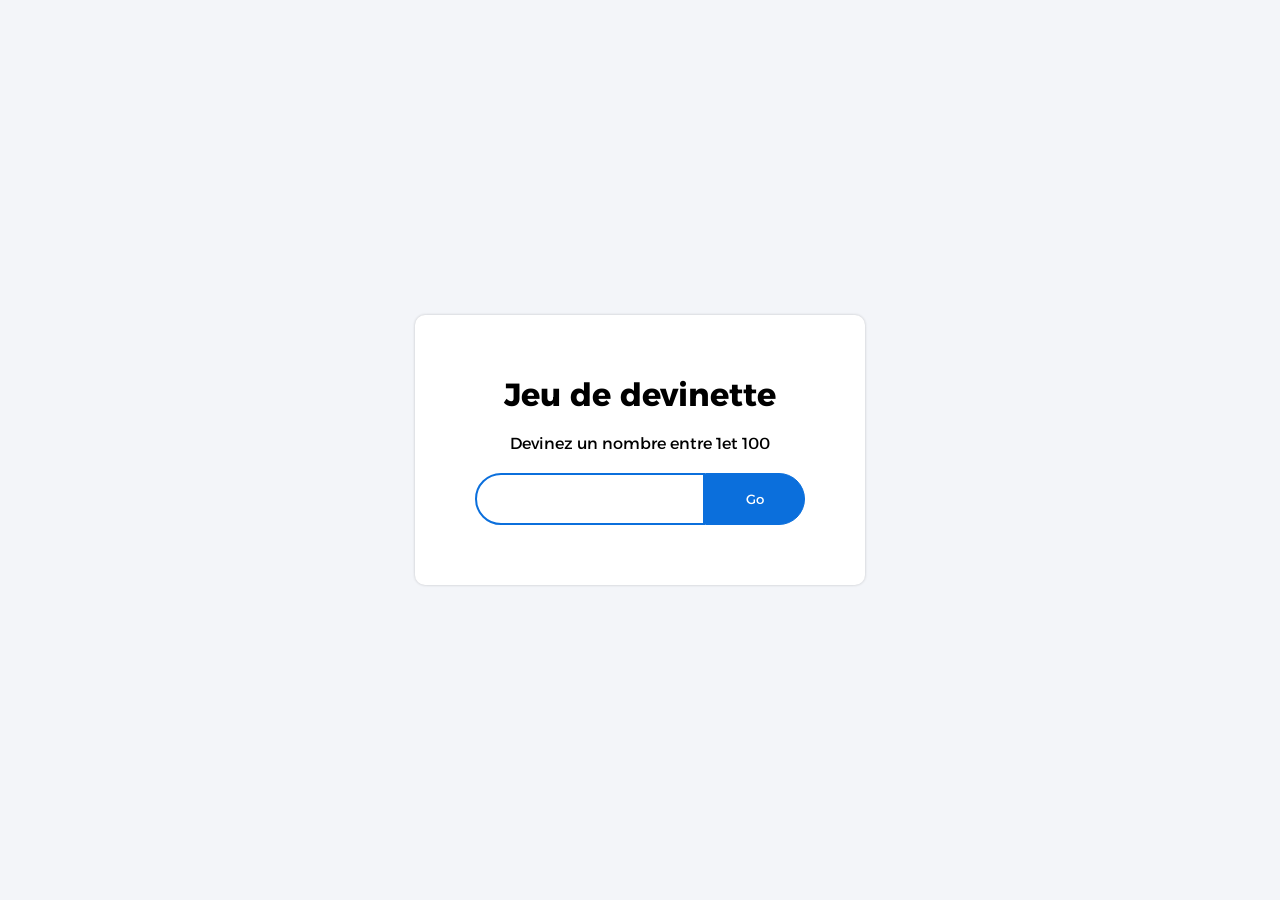
<file: index.html>
<!DOCTYPE html>
<html lang="en">
<head>
    <meta charset="UTF-8">
    <meta name="viewport" content="width=device-width, initial-scale=1.0">
    <title>Document</title>
    <link rel="stylesheet" href="style.css">
</head>
<body>
    <main>
        <h1>Jeu de devinette</h1>    
        <p>Devinez un nombre entre 1et 100</p> 
        <p id="message"></p>
        <div id="form">
            <input type="number" id="input">
            <button id="button">Go</button>
        </div>
        <div id="link">
            <a href="index.html">Recommencer</a>
        </div>
    </main>

    <script src="script.js"></script>
</body>
</html>
</file>
<file: style.css>
@import url('https://fonts.googleapis.com/css2?family=Alexandria:wght@100;300;500;600&family=Rubik+Glitch&display=swap');
*{
    margin: 0;
    padding: 0;
    box-sizing: border-box;
    font-family: 'Alexandria', sans-serif;
    transition: 0.5s;
}
body {
    display: flex;
    align-items: center;
    justify-content: center;
    min-height: 100vh;
    background-color: #F3F5F9;
}
main {
    background-color: #fff;
    width: 450px;
    padding: 60PX;
    border-radius: 10px;
    box-shadow: 0 0 3px rgba(0,0,0,0.2);
    text-align: center;
   
}
p {
    margin: 20px 0;
}
div{
    display: flex;
    width: 100%;
    text-align: center;
}
input  {
    width: calc(100% - 100PX);
    padding: 16px 5px;
    outline: 0;
    border: 2px solid #0B6FDC;
    border-radius: 60PX 0 0 60PX;
    text-align: center;

} 

h4 {
    margin: 20px 0;
    margin-bottom: 40px;
    line-height: 60PX;
    color: #999;
}
button {
    width: 100PX;
    border: 1px solid #0B6FDC;
    background-color: #0B6FDC ;
    color: #fff;
    border-radius: 0 60PX 60PX 0;
    cursor: pointer;
}
#link {
    display: none;
    text-align: center;
    justify-content: center;
}
a {
    text-align: center;
    border: 2px solid #0B6FDC;
    padding: 16px 70px;
    text-decoration: 0;
    color: #fff;
    transition:0.5s;
    border-radius: 60PX;
    cursor: pointer;
    background-color: #0B6FDC;
}
a:hover {
   
    background-color: transparent;
    color: #0B6FDC;
}
</file>
<file: jeu.css>
@import url('https://fonts.googleapis.com/css2?family=Alexandria:wght@100;300;500;600&family=Rubik+Glitch&display=swap');
*{
    margin: 0;
    padding: 0;
    box-sizing: border-box;
    font-family: 'Alexandria', sans-serif;
    transition: 0.5s;
}
body {
    display: flex;
    align-items: center;
    justify-content: center;
    min-height: 100vh;
    background-color: #F3F5F9;
}
main {
    background-color: #fff;
    width: 450px;
    padding: 60PX;
    border-radius: 10px;
    box-shadow: 0 0 3px rgba(0,0,0,0.2);
    text-align: center;
   
}
p {
    margin: 20px 0;
}
div{
    display: flex;
    width: 100%;
    text-align: center;
}
input  {
    width: calc(100% - 100PX);
    padding: 16px 5px;
    outline: 0;
    border: 2px solid #0B6FDC;
    border-radius: 60PX 0 0 60PX;
    text-align: center;

} 

h4 {
    margin: 20px 0;
    margin-bottom: 40px;
    line-height: 60PX;
    color: #999;
}
button {
    width: 100PX;
    border: 1px solid #0B6FDC;
    background-color: #0B6FDC ;
    color: #fff;
    border-radius: 0 60PX 60PX 0;
    cursor: pointer;
}
#link {
    display: none;
    text-align: center;
    justify-content: center;
}
a {
    text-align: center;
    border: 2px solid #0B6FDC;
    padding: 16px 70px;
    text-decoration: 0;
    color: #fff;
    transition:0.5s;
    border-radius: 60PX;
    cursor: pointer;
    background-color: #0B6FDC;
}
a:hover {
   
    background-color: transparent;
    color: #0B6FDC;
}
</file>
